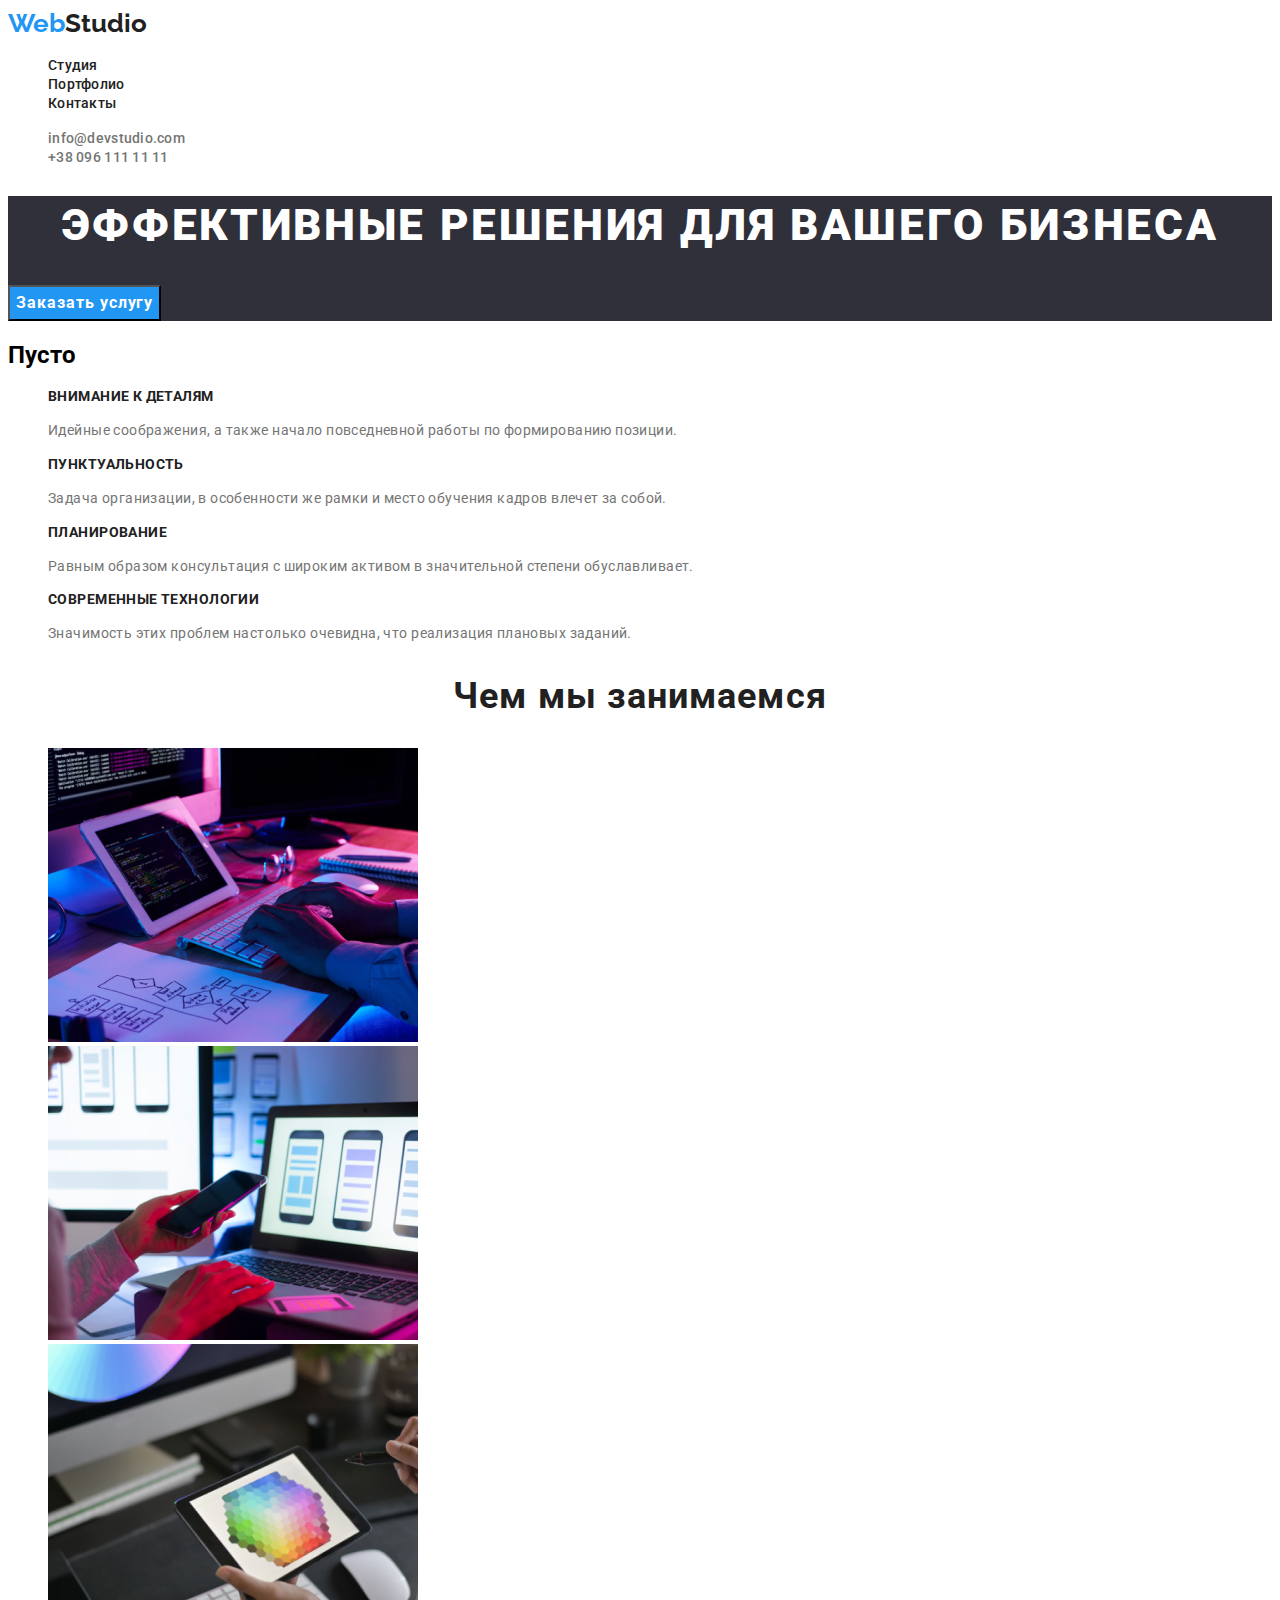
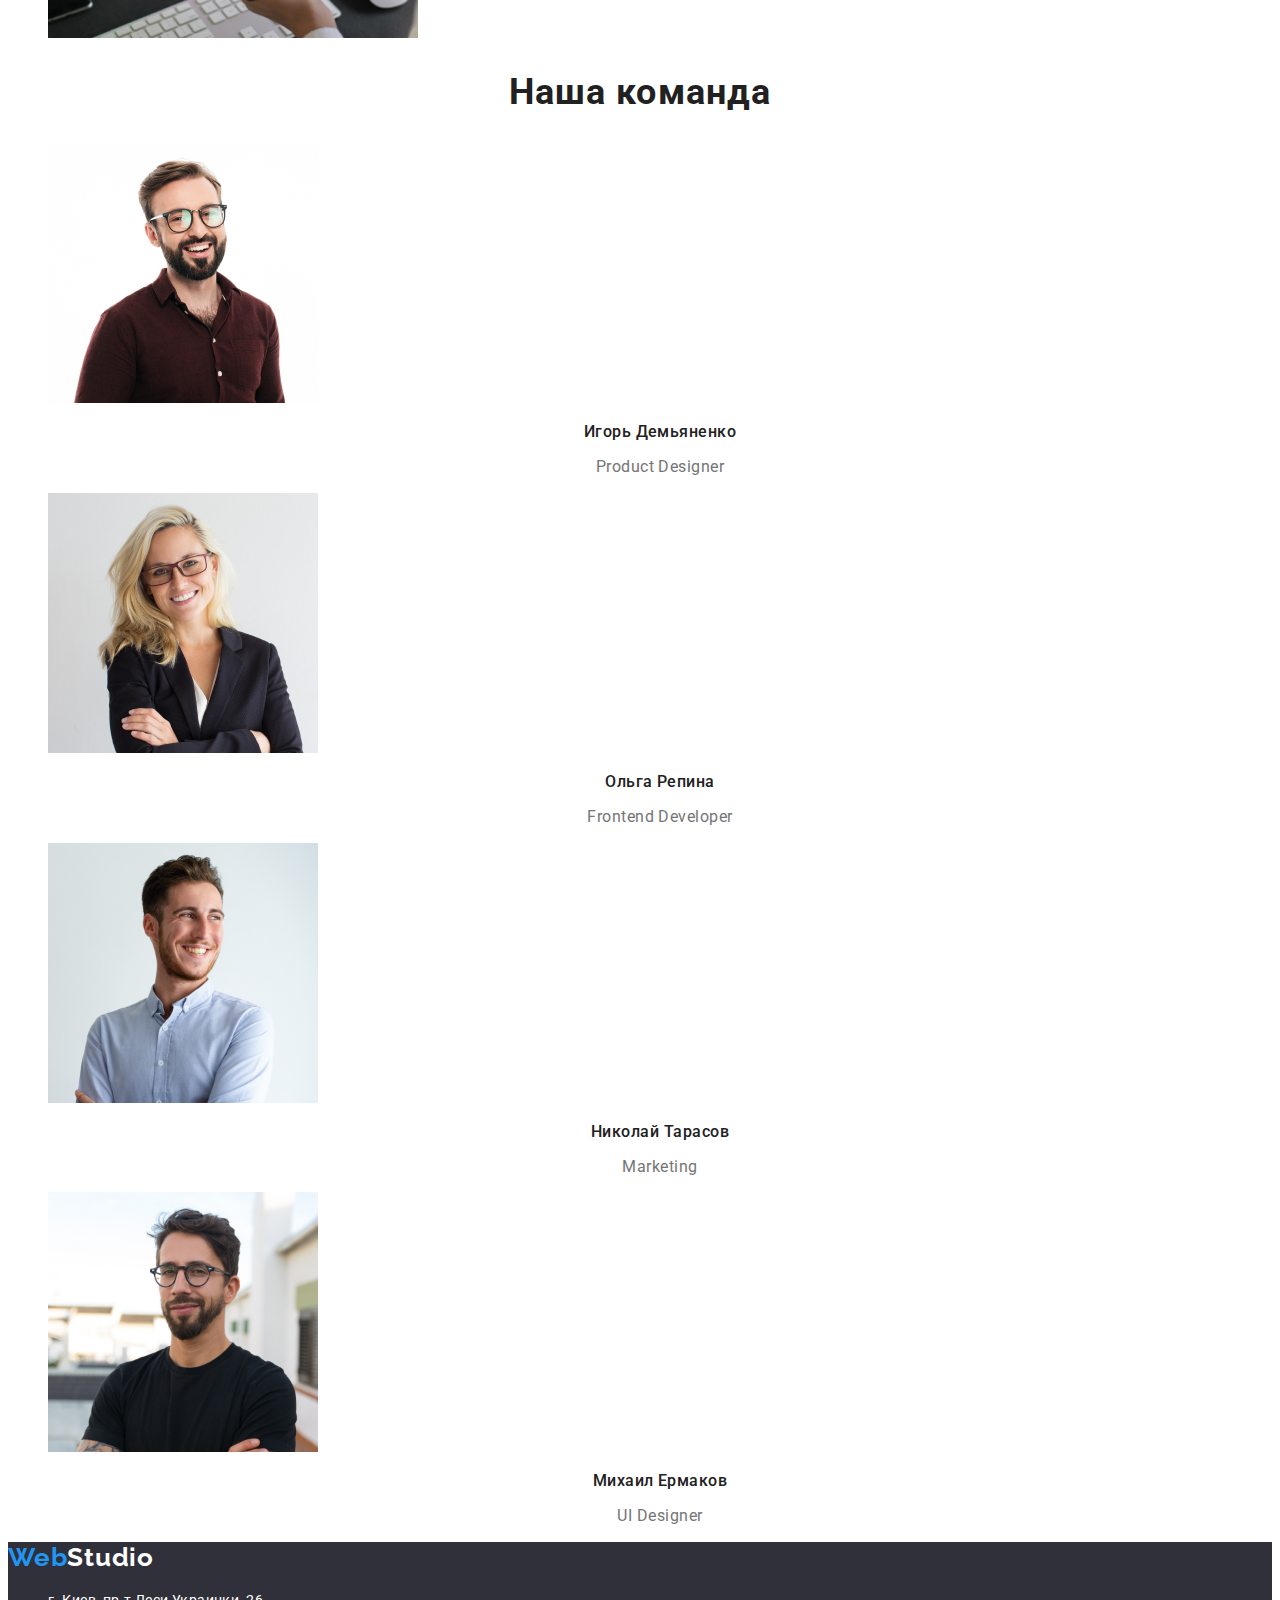
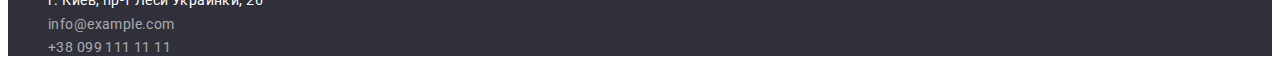
<file: index.html>
<!DOCTYPE html>
<html lang="ru">
<head>
    <meta charset="UTF-8">
    <meta http-equiv="X-UA-Compatible" content="IE=edge">
    <meta name="viewport" content="width=device-width, initial-scale=1.0">
    <title>WebStudio</title>
    <link rel="preconnect" href="https://fonts.googleapis.com">
    <link rel="preconnect" href="https://fonts.gstatic.com" crossorigin>
    <link href="https://fonts.googleapis.com/css2?family=Raleway:wght@700&family=Roboto:wght@400;500;700;900&display=swap" rel="stylesheet">
    <link href="https://fonts.googleapis.com/css2?family=Raleway:wght@700&display=swap" rel="stylesheet">
    <link rel="stylesheet" href="style.css">

</head>
<body>
    <header>
        <nav class="heder-nav">
        <a href="index.html" class="header-logo link" lang="en">Web<span class="header-studio">Studio</span></a>
        <ul class="list header-list">
            <li class="header-item"><a href="index.html" class="header-link link">Студия</a></li>
            <li class="header-item"><a href="portfolio.html" class="header-link link">Портфолио</a></li>
            <li class="header-item"><a href="" class="header-link link">Контакты</a></li>
        </ul>
        </nav>
        <ul class="header-address list">
            <li class="header-address-item"><a href="mailto:info@devstudio.com" class="header-contacts link">info@devstudio.com</a></li>
            <li class="header-address-item"><a href="tel:+380961111111" class="header-contacts link">+38 096 111 11 11</a></li>
        </ul>    
    </header>
    <main>
        <section class="hero">
            <h1 class="hero-title">Эффективные решения для вашего бизнеса</h1>
                <button type="button" class="hero-btn">Заказать услугу</button>
        </section>
        <section class="about">
            <h2 class="about-title">Пусто</h2>
            <ul class="about-list list">
                <li class="about-item">
                    <h3 class="about-third-title">Внимание к деталям</h3>
                    <p class="about-text">Идейные соображения, а также начало повседневной работы по формированию позиции.</p>
                </li>
                <li class="about-item">
                    <h3 class="about-third-title">Пунктуальность</h3>
                    <p class="about-text">Задача организации, в особенности же рамки и место обучения кадров влечет за собой.</p>
                </li>
                <li class="about-item">
                    <h3 class="about-third-title">Планирование</h3>
                    <p class="about-text">Равным образом консультация с широким активом в значительной степени обуславливает.</p>
                </li>
                <li class="about-item">
                    <h3 class="about-third-title">Современные технологии</h3>
                    <p class="about-text">Значимость этих проблем настолько очевидна, что реализация плановых заданий.</p>
                </li>
            </ul>
        </section>

        <section class="reasons">
            <h2 class="reasons-title">Чем мы занимаемся</h2>
            <ul class="reasons-list list">
                <li class="reasons-item">
                    <img src="images/koding.jpg" alt="пишем код" width="370" height="294">
                </li>
                <li class="reasons-item">
                    <img src="images/mobile.jpg" alt="мобильные приложение" width="370" height="294">
                </li>
                <li class="reasons-item">
                    <img src="images/designing.jpg" alt="разработка дизайна" width="370" height="294">
                </li>
            </ul>
            </section>
            <section class="masters">
            <h2 class="masters-title">Наша команда</h2>
            <ul class="maters-list list">
                <li class="masters-item">
                    <img src="images/designer.jpg" alt="Игорь Демьяненко" width="270" height="260">
                    <h3 class="masters-third-title">Игорь Демьяненко</h3>
                    <p class="maters-text">Product Designer</p>
                </li>
                <li class="masters-item">
                    <img src="images/developer.jpg" alt="Ольга Репина" width="270" height="260">
                    <h3 class="masters-third-title">Ольга Репина</h3>
                    <p class="maters-text">Frontend Developer</p>
                </li>
                <li class="masters-item">
                    <img src="images/marketing.jpg" alt="Николай Тарасов" width="270" height="260">
                    <h3 class="masters-third-title">Николай Тарасов</h3>
                    <p class="maters-text">Marketing</p>
                </li>
                <li class="masters-item">
                    <img src="images/uidesigner.jpg" alt="Михаил Ермаков" width="270" height="260">
                    <h3 class="masters-third-title">Михаил Ермаков</h3>
                    <p lang="en" class="maters-text">UI Designer</p>
                </li>
            </ul>
        </section>
    </main>
    <footer class="footer">
        <a class="footer-logo link" href="#">Web<span class="footer-studio">Studio</span></a>
        <address class="footer-address">
        <ul class="fotter-address-list list">
            <li class="footer-address-item"><a class="footer-address-map link" href="https://goo.gl/maps/crR1cSMtYwbJjdkB9">г. Киев, пр-т Леси Украинки, 26</a></li>
            <li class="footer-address-item"><a class="footer-address-mail link" href="mailto:info@example.com" target="_blank">info@example.com</a></li>
            <li class="footer-address-item"><a class="footer-address-tel link" href="tel:+380991111111">+38 099 111 11 11</a></li>
        </ul> 
    </address>
    </footer>
</body>
</html>
</file>
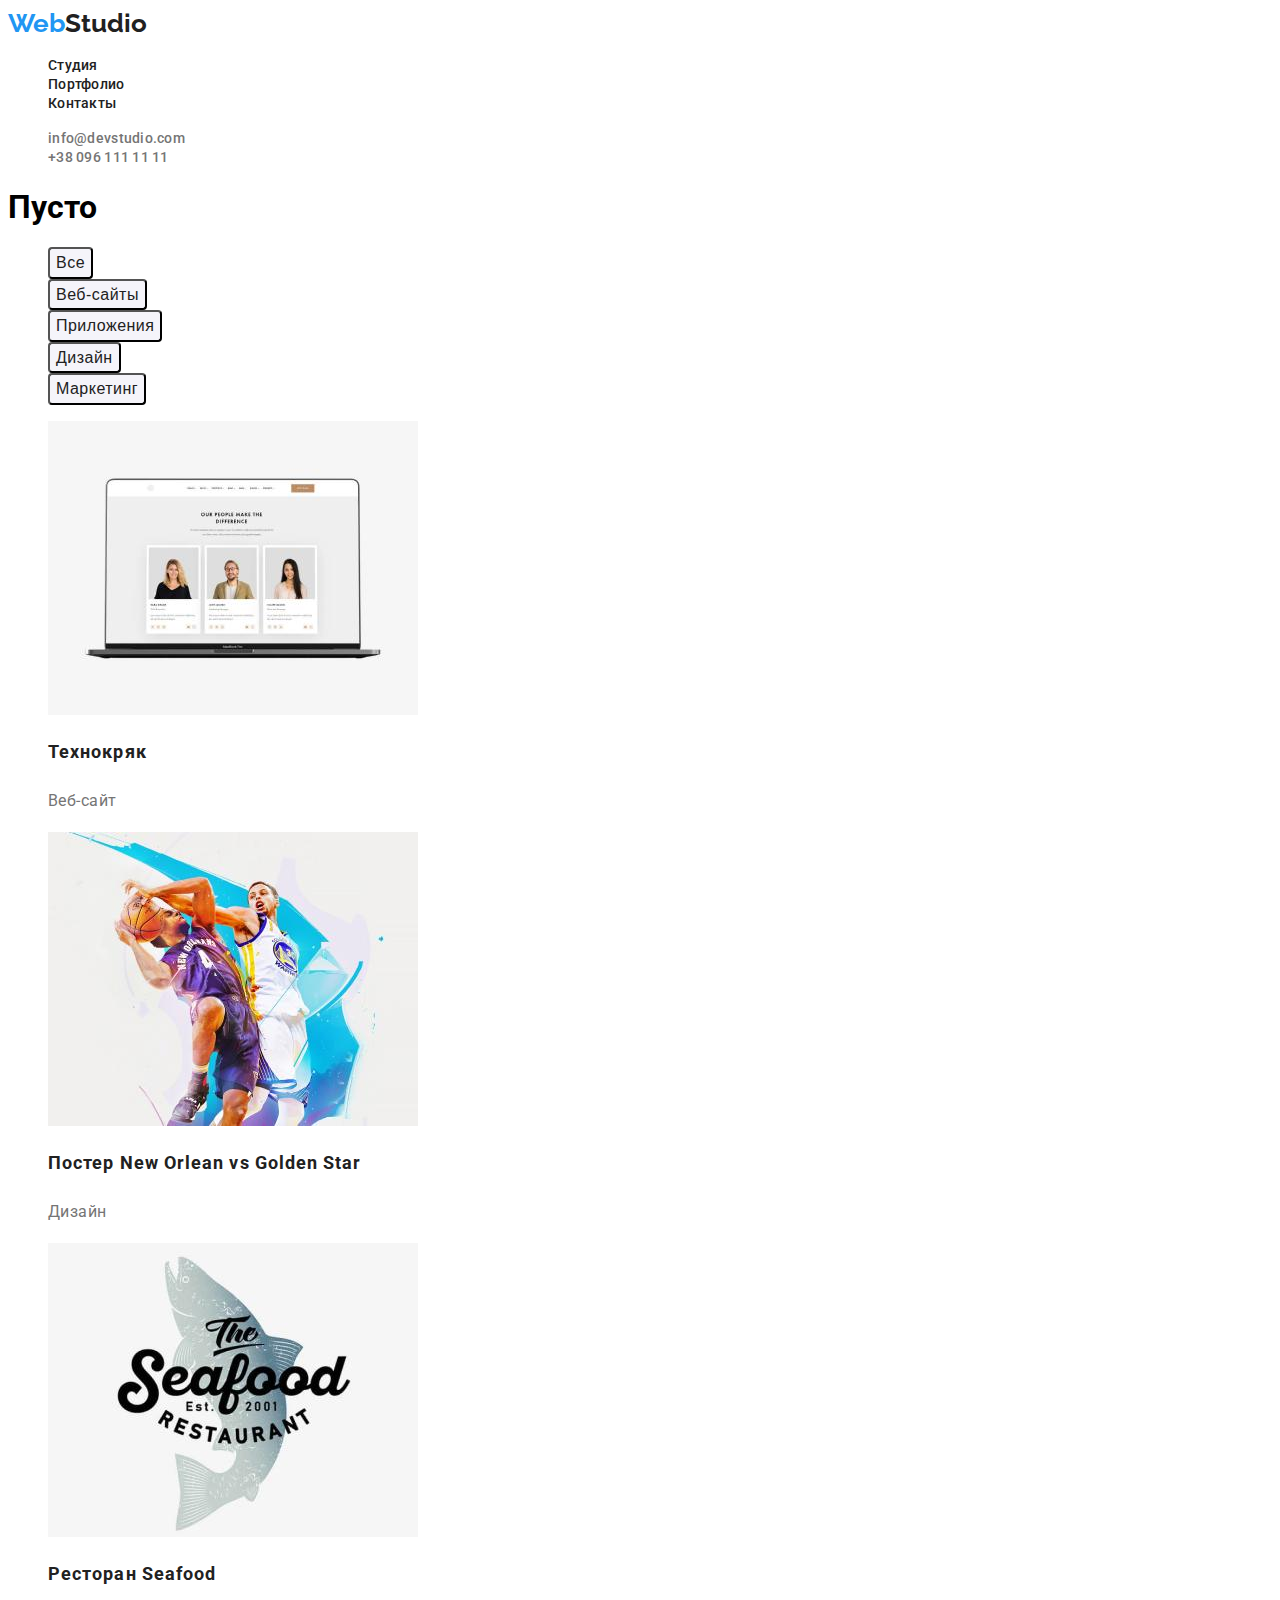
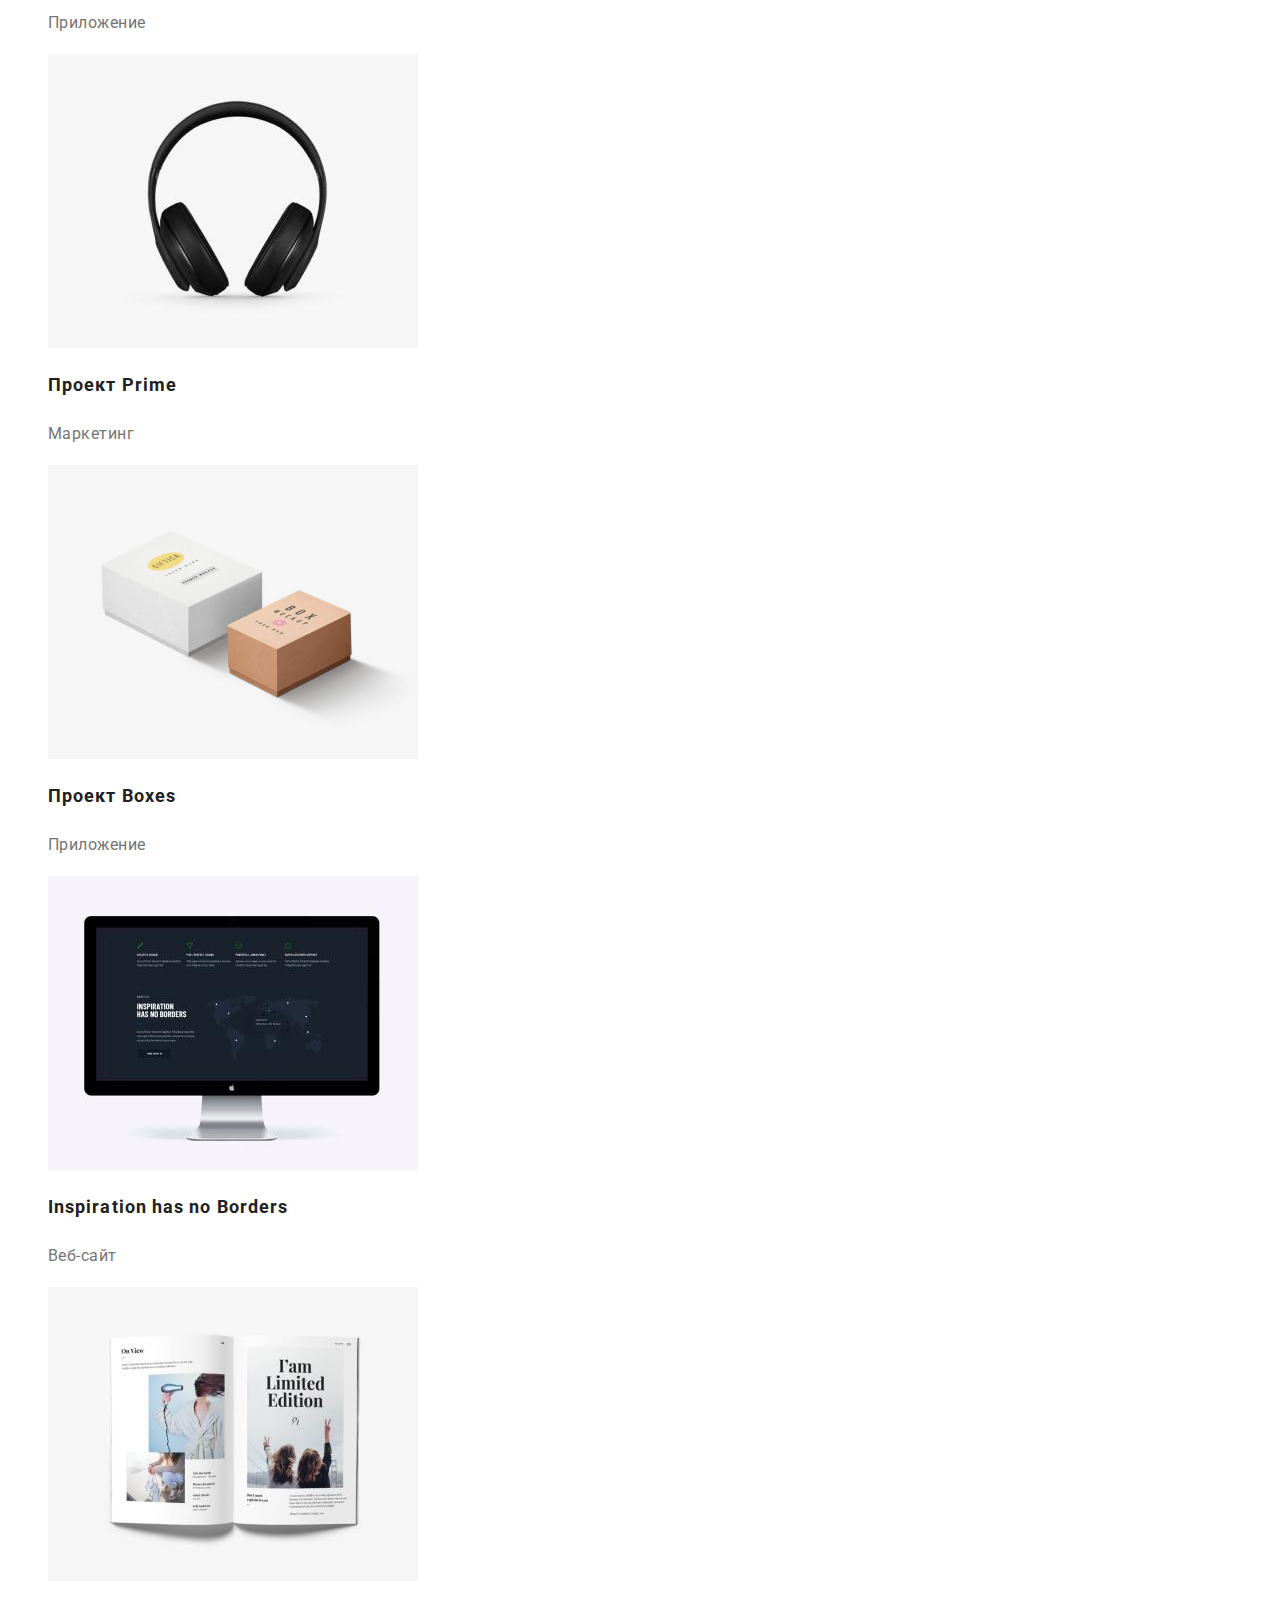
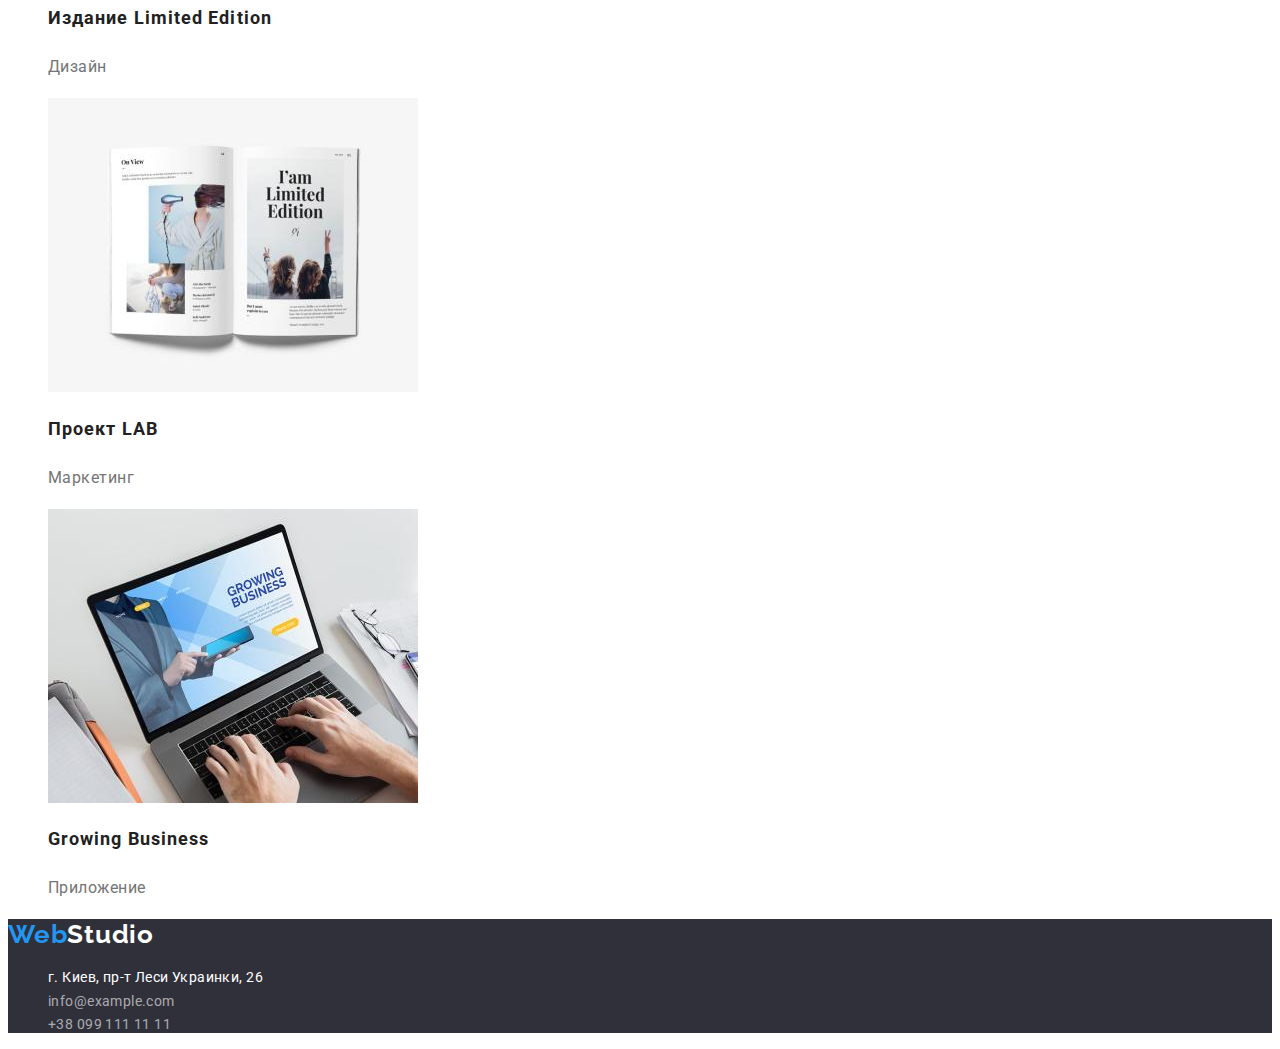
<file: portfolio.html>
<!DOCTYPE html>
<html lang="ru">
<head>
    <meta charset="UTF-8">
    <meta http-equiv="X-UA-Compatible" content="IE=edge">
    <meta name="viewport" content="width=device-width, initial-scale=1.0">
    <title>Портфолио</title>
    <link rel="preconnect" href="https://fonts.googleapis.com">
    <link rel="preconnect" href="https://fonts.gstatic.com" crossorigin>
    <link href="https://fonts.googleapis.com/css2?family=Raleway:wght@700&family=Roboto:wght@400;500;700;900&display=swap" rel="stylesheet">
    <link href="https://fonts.googleapis.com/css2?family=Raleway:wght@700&display=swap" rel="stylesheet">
    <link rel="stylesheet" href="style.css">
</head>
<body>
    <header>
        <nav class="heder-nav">
        <a href="index.html" class="header-logo link" lang="en">Web<span class="header-studio">Studio</span></a>
        <ul class="list header-list">
            <li class="header-item"><a href="index.html" class="header-link link">Студия</a></li>
            <li class="header-item"><a href="portfolio.html" class="header-link link">Портфолио</a></li>
            <li class="header-item"><a href="" class="header-link link">Контакты</a></li>
        </ul>
        </nav>
        <ul class="header-address list">
            <li class="header-address-item"><a href="mailto:info@devstudio.com" class="header-contacts link">info@devstudio.com</a></li>
            <li class="header-address-item"><a href="tel:+380961111111" class="header-contacts link">+38 096 111 11 11</a></li>
        </ul>    
    </header>
    <main>
    <section class="content">
        <h1 class="content-title">Пусто</h1>
        <ul class="content-list list">
            <li class="content-item"><button class="content-btn" type="button">Все</button></li>
            <li class="content-item"><button class="content-btn" type="button">Веб-сайты</button></li>
            <li class="content-item"><button class="content-btn" type="button">Приложения</button></li>
            <li class="content-item"><button class="content-btn" type="button">Дизайн</button></li>
            <li class="content-item"><button class="content-btn" type="button">Маркетинг</button></li>
        </ul>
        <ul class="second-content list">
            <li class="second-content-item">
                <a class="second-content-link link" href="">
                    <img class="second-content-img" src="images/notebook.jpg" alt="Технокряк" width="370" height="294">
                    <h2 class="second-content-title">Технокряк</h2>
                    <p class="second-content-text">Веб-сайт</p>
                </a>
            </li>
            <li class="second-content-item">
                <a class="second-content-link link" href="">
                    <img class="second-content-img" src="images/basket.jpg" alt="баскетбол" width="370" height="294">
                    <h2 class="second-content-title">Постер New Orlean vs Golden Star</h2>
                    <p class="second-content-text">Дизайн</p>
                </a>
            </li>
            <li class="second-content-item">
                <a class="second-content-link link" href="">
                    <img class="second-content-img" src="images/restoran-logo.jpg" alt="лого ресторана" width="370" height="294">
                    <h2 class="second-content-title">Ресторан Seafood</h2>
                    <p class="second-content-text">Приложение</p>
                </a>
            </li>
            <li class="second-content-item">
                <a class="second-content-link link" href="">
                    <img class="second-content-img" src="images/naushniki.jpg" alt="наушники" width="370" height="294">
                    <h2 class="second-content-title">Проект Prime</h2>
                    <p class="second-content-text">Маркетинг</p>
                </a>
            </li>
            <li class="second-content-item">
                <a class="second-content-link link" href="">
                    <img class="second-content-img" src="images/boxes.png" alt="короки" width="370" height="294">
                    <h2 class="second-content-title">Проект Boxes</h2>
                    <p class="second-content-text">Приложение</p>
                </a>
            </li>
            <li class="second-content-item">
                <a class="second-content-link link" href="">
                    <img class="second-content-img" src="images/imac.jpg" alt="аймак" width="370" height="294">
                    <h2 class="second-content-title" lang="en">Inspiration has no Borders</h2>
                    <p class="second-content-text">Веб-сайт</p>
                </a>
            </li>
            <li class="second-content-item">
                <a class="second-content-link link" href="">
                    <img class="second-content-img" src="images/book.jpg" alt="книга" width="370" height="294">
                    <h2 class="second-content-title">Издание Limited Edition</h2>
                    <p class="second-content-text">Дизайн</p>
                </a>
            </li>
            <li class="second-content-item">
                <a class="second-content-link link" href="">
                    <img class="second-content-img" src="images/book.jpg" alt="табличка" width="370" height="294">
                    <h2 class="second-content-title">Проект LAB</h2>
                    <p class="second-content-text">Маркетинг</p>
                </a>
            </li>
            <li class="second-content-item">
                <a class="second-content-link link" href="">
                    <img class="second-content-img" src="images/working.jpg" alt="работа за ноутбуком" width="370" height="294">
                    <h2 class="second-content-title">Growing Business</h2>
                    <p class="second-content-text">Приложение</p>
                </a>
            </li>
        </ul>
    </section>
</main>
<footer class="footer">
    <a class="footer-logo link" href="#">Web<span class="footer-studio">Studio</span></a>
    <address class="footer-address">
    <ul class="fotter-address-list list">
        <li class="footer-address-item"><a class="footer-address-map link" href="https://goo.gl/maps/crR1cSMtYwbJjdkB9">г. Киев, пр-т Леси Украинки, 26</a></li>
        <li class="footer-address-item"><a class="footer-address-mail link" href="mailto:info@example.com" target="_blank">info@example.com</a></li>
        <li class="footer-address-item"><a class="footer-address-tel link" href="tel:+380991111111">+38 099 111 11 11</a></li>
    </ul> 
</address>
</footer>

    
</body>
</html>
</file>
<file: style.css>
:root {
    --main-title-color: #ffffff;
    --second-title-color: #212121;
    --first-text-color: #757575;
    --second-text-color: rgba(255, 255, 255, 0.6);
    --logo-hover-color: #2196F3;
}

body {
    font-family: 'Roboto', sans-serif;
}

.hero {
    background-color: #2F303A;
}
.hero-btn {
    background-color: #2196F3;
}

.list {
    list-style: none;
}

.link {
    text-decoration: none;
}

.header-logo {
    color: var(--logo-hover-color);
    font-weight: bold;
    font-size: 26px;
    line-height: 1.2;
    font-family: 'raleway';
}
.header-studio {
    color: var(--second-title-color);
    font-weight: bold;
    font-size: 26px;
    line-height: 1.2;
    font-family: 'raleway';
}
.header-link {
    font-weight: 500;
    font-size: 14px;
    line-height: 1.15;
    letter-spacing: 0.02em;
    color: var(--second-title-color);
}
.header-link:hover {
    color: var(--logo-hover-color);
}
.header-contacts {
    font-style: normal;
    font-weight: 500;
    font-size: 14px;
    line-height: 1.15;
    letter-spacing: 0.02em;
    color: var(--first-text-color);
}
.header-contacts:hover {
    color: var(--logo-hover-color);
}



.hero-title {
    font-weight: 900;
    font-size: 44px;
    line-height: 1.36;
    color: var(--main-title-color);
    text-align: center;
    letter-spacing: 0.06em;
    text-transform: uppercase;
}

.hero-btn {
    font-family: Roboto;
    font-weight: bold;
    font-size: 16px;
    line-height: 1.9;
    text-align: center;
    letter-spacing: 0.06em;
    display: flex;
    align-items: center;
    color: var(--main-title-color);
}



.about-third-title {
    font-weight: bold;
    font-size: 14px;
    line-height: 1.14;
    letter-spacing: 0.03em;
    text-transform: uppercase;
    color: var(--second-title-color);
}

.about-text {
    font-weight: normal;
    font-size: 14px;
    line-height: 1.7;
    letter-spacing: 0.03em;
    color: var(--first-text-color);
}



.reasons-title {
    font-weight: bold;
    font-size: 36px;
    line-height: 1.16;
    text-align: center;
    letter-spacing: 0.03em;
    color: var(--second-title-color);
}



.masters-title {
    font-weight: bold;
    font-size: 36px;
    line-height: 1.16;
    text-align: center;
    letter-spacing: 0.03em;
    color: var(--second-title-color);
}

.masters-third-title {
    font-weight: 500;
    font-size: 16px;
    line-height: 1.18;
    text-align: center;
    letter-spacing: 0.03em;
    color: var(--second-title-color);
}

.maters-text {
    font-weight: normal;
    font-size: 16px;
    line-height: 1.18;
    text-align: center;
    letter-spacing: 0.03em;
    color: var(--first-text-color);
}





.footer {
    background-color: #2F303A;
}

.footer-logo {
    font-family: Raleway;
    font-weight: bold;
    font-size: 26px;
    line-height: 1.19;
    letter-spacing: 0.03em;
    color: var(--logo-hover-color);
}

.footer-studio {
    font-family: Raleway;
    font-weight: bold;
    font-size: 26px;
    line-height: 1.19;
    letter-spacing: 0.03em;
    color: var(--main-title-color)
}

.footer-address-map {
    font-weight: normal;
    font-style: normal;
    font-size: 14px;
    line-height: 1.7;
    letter-spacing: 0.03em;
    color: var(--main-title-color);
}
.footer-address-map:hover {
    color: var(--main-title-color);
}

.footer-address-mail {
    font-weight: normal;
    font-style: normal;
    font-size: 14px;
    line-height: 1.7;
    letter-spacing: 0.03em;
    color: rgba(255, 255, 255, 0.6);
}
.footer-address-mail:hover {
    color: var(--main-title-color);
}

.footer-address-tel {
    font-weight: normal;
    font-style: normal;
    font-size: 14px;
    line-height: 1,7;
    letter-spacing: 0.03em;
    color:rgba(255, 255, 255, 0.6);
}
.footer-address-tel:hover {
    color: var(--main-title-color);
}


/*portfolio*/


.content-btn {
    font-weight: 500;
    font-size: 16px;
    line-height: 1.6;
    text-align: center;
    letter-spacing: 0.03em;
    color: var(--second-title-color);
    background-color: #F5F4FA;
    border-radius: 4px;
}
.content-btn:hover {
    color: var(--main-title-color);
    background-color: var(--logo-hover-color);
}

.second-content-title {
    font-weight: bold;
    font-size: 18px;
    line-height: 2;
    letter-spacing: 0.06em;
    color: var(--second-title-color);
    }

.second-content-text {
    font-weight: normal;
    font-size: 16px;
    line-height: 30px;
    letter-spacing: 0.03em;
    color: var(--first-text-color);
}
</file>
